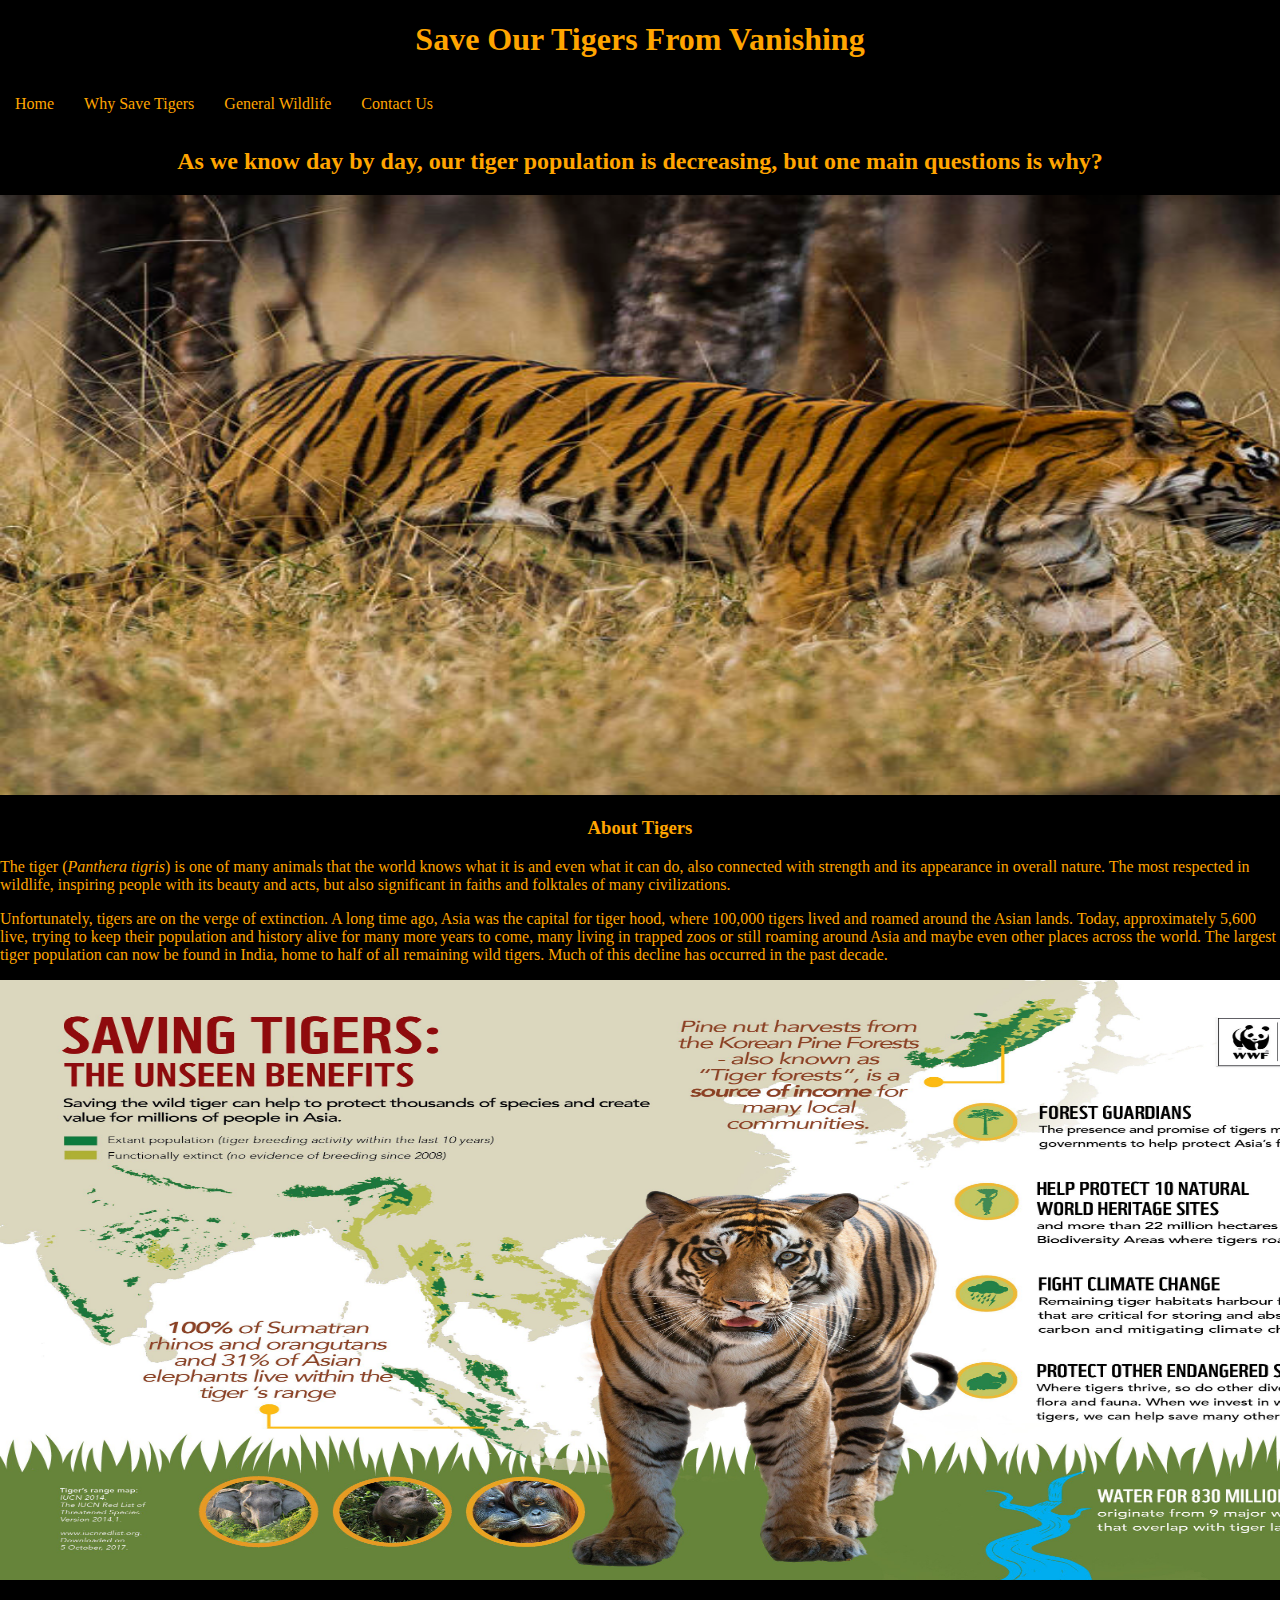
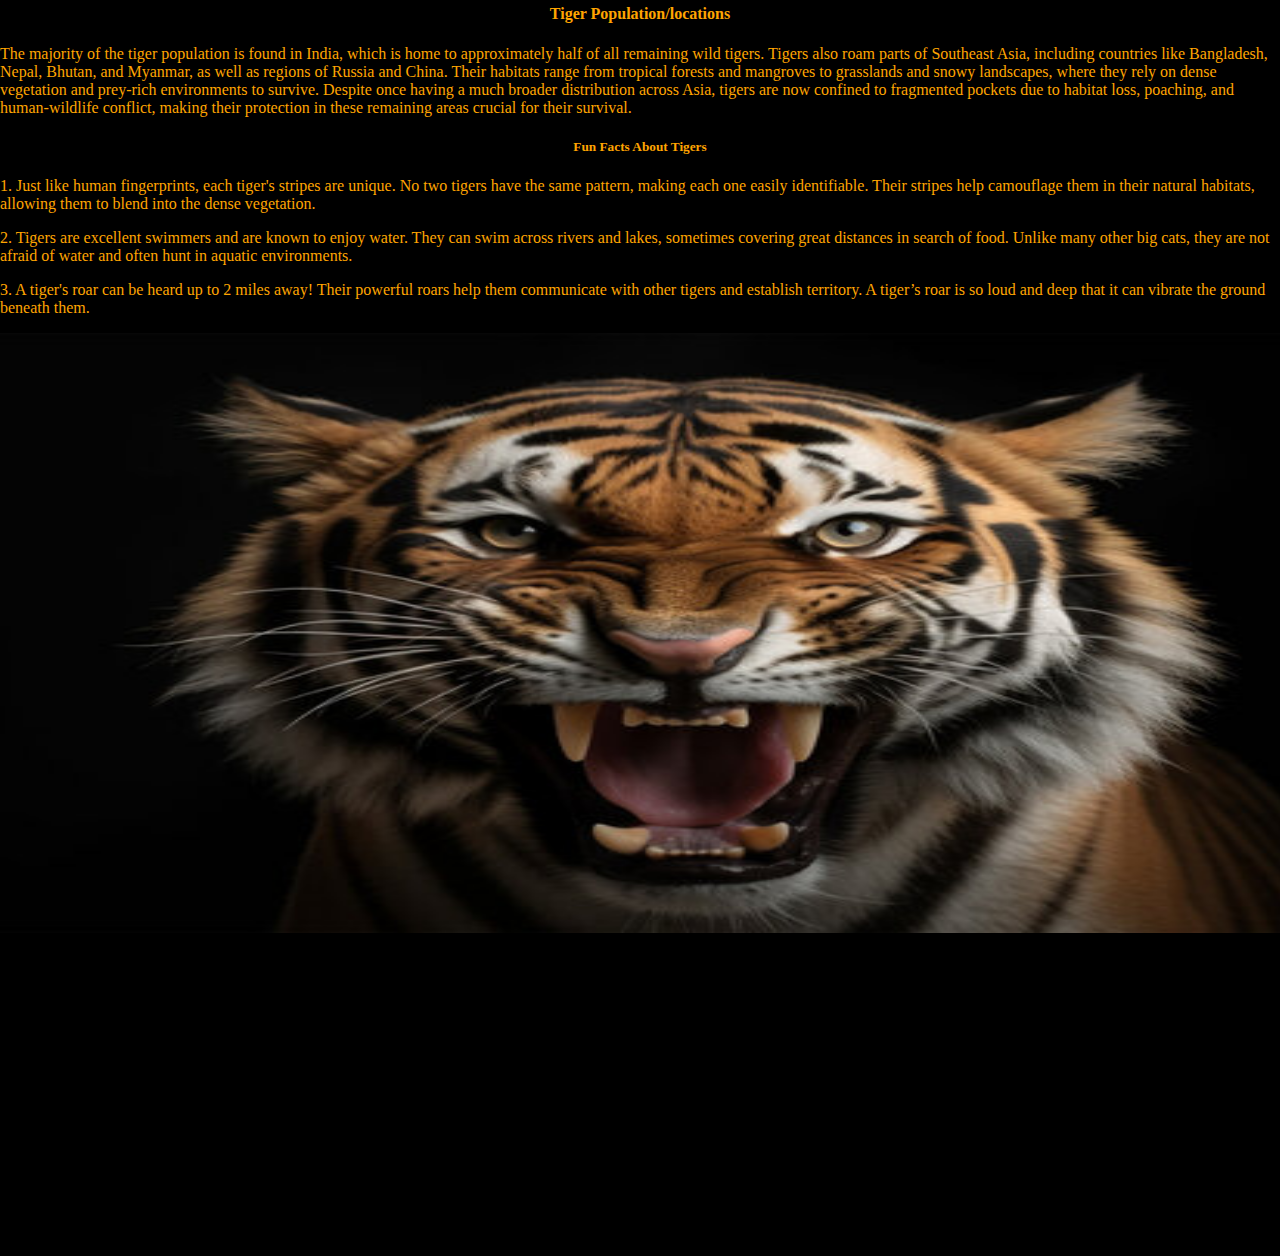
<file: index.html>
<!DOCTYPE html>
<html lang="en">
</html>
<head>
    <meta charset="UTF-8">
    <meta name="viewport" content="width=device-width, initial-scale=1.0">
    <title>Save Our Tigers!</title>
    <link rel="stylesheet" href="style.css">
</head>
<body>
    <h1>Save Our Tigers From Vanishing</h1>

    <nav class="navbar">
        <ul>
            <li><a href="index.html">Home</a></li>
            <li><a href="Why Save Tigers.html">Why Save Tigers</a></li>
            <li><a href="General Wildlife.html">General Wildlife</a></li>
            <li><a href="Contact Us.html">Contact Us</a></li>
        </ul>
    </nav>

    <h2>As we know day by day, our tiger population is decreasing, but one main questions is why?</h2>
</body>

    <img src="Tiger(1).jpg" alt="Tiger" width="1400" height="600">
    <h3>About Tigers</h3>
    <p>The tiger (<em>Panthera tigris</em>) is one of many animals that the world knows what it is and even what it can do, also connected with strength and its appearance in overall nature. The most respected in wildlife, inspiring people with its beauty and acts, but also significant in faiths and folktales of many civilizations.</p>
    <p>Unfortunately, tigers are on the verge of extinction. A long time ago, Asia was the capital for tiger hood, where 100,000 tigers lived and roamed around the Asian lands. Today, approximately 5,600 live, trying to keep their population and history alive for many more years to come, many living in trapped zoos or still roaming around Asia and maybe even other places across the world. The largest tiger population can now be found in India, home to half of all remaining wild tigers. Much of this decline has occurred in the past decade.</p>
    <img src="Saving Tiger map.jpeg" alt="Tiger" width="1400" height="600">
    <h4>Tiger Population/locations</h4>
    <p>The majority of the tiger population is found in India, which is home to approximately half of all remaining wild tigers. Tigers also roam parts of Southeast Asia, including countries like Bangladesh, Nepal, Bhutan, and Myanmar, as well as regions of Russia and China. Their habitats range from tropical forests and mangroves to grasslands and snowy landscapes, where they rely on dense vegetation and prey-rich environments to survive. Despite once having a much broader distribution across Asia, tigers are now confined to fragmented pockets due to habitat loss, poaching, and human-wildlife conflict, making their protection in these remaining areas crucial for their survival.</p>
    <h5> Fun Facts About Tigers</h5>
    <p>1. Just like human fingerprints, each tiger's stripes are unique. No two tigers have the same pattern, making each one easily identifiable. Their stripes help camouflage them in their natural habitats, allowing them to blend into the dense vegetation.</p>
    <p>2. Tigers are excellent swimmers and are known to enjoy water. They can swim across rivers and lakes, sometimes covering great distances in search of food. Unlike many other big cats, they are not afraid of water and often hunt in aquatic environments.</p>
    <p>3. A tiger's roar can be heard up to 2 miles away! Their powerful roars help them communicate with other tigers and establish territory. A tiger’s roar is so loud and deep that it can vibrate the ground beneath them.</p>
    <img src="Tiger Roar.jpg" alt="Tiger" width="1400" height="600">

</body>
<iframe width="560" height="315" src="https://www.youtube.com/embed/NWzJMfuZvyw?si=jlYNbljJfyPc_5z0" title="YouTube video player" frameborder="0" allow="accelerometer; autoplay; clipboard-write; encrypted-media; gyroscope; picture-in-picture; web-share" referrerpolicy="strict-origin-when-cross-origin" allowfullscreen></iframe>
<html>
</file>
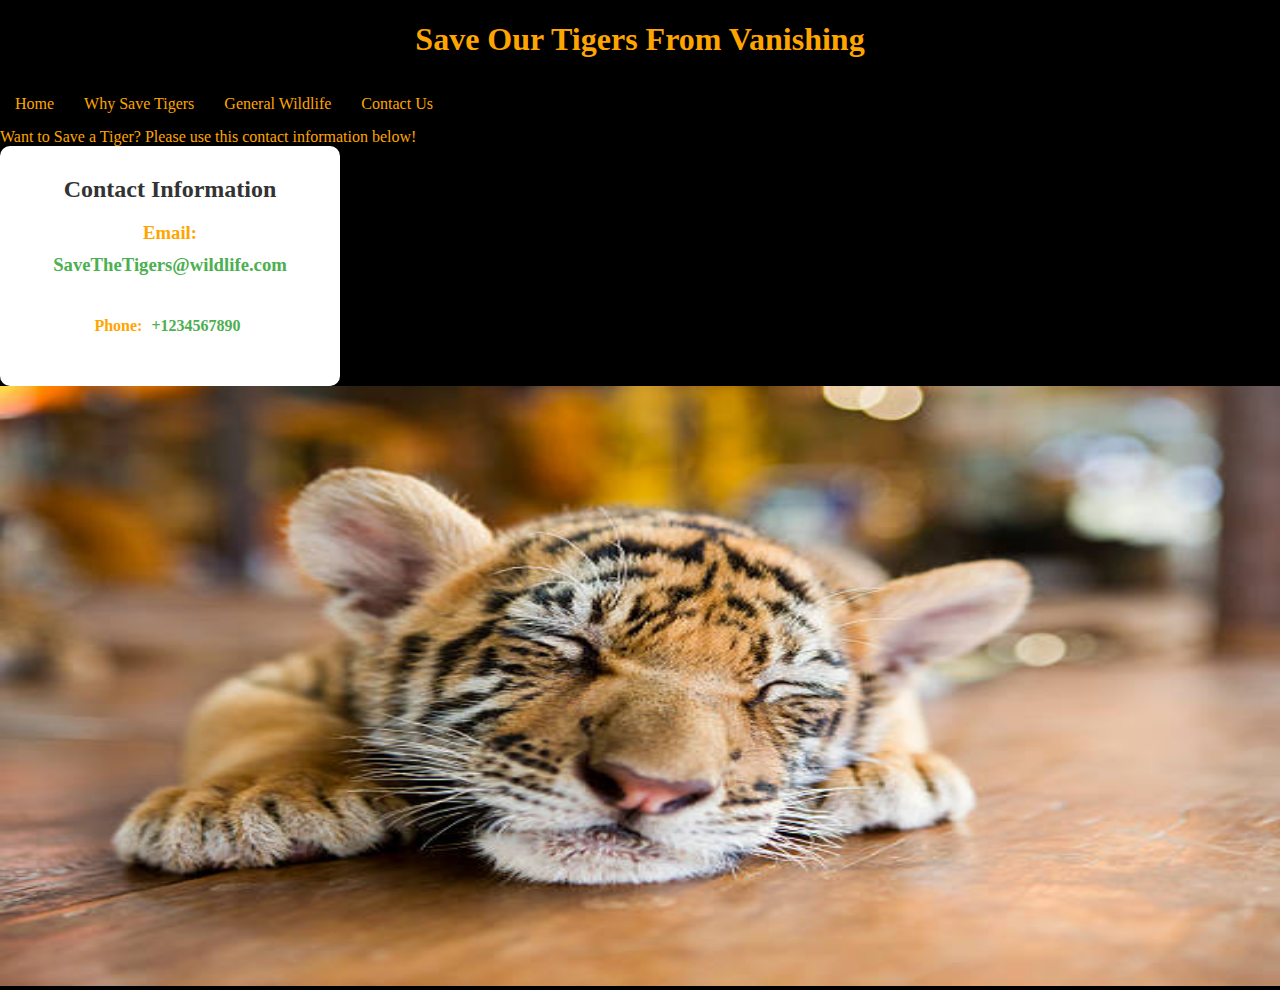
<file: Contact Us.html>
<!DOCTYPE html>
<html lang="en">
</html>
<head>
    <meta charset="UTF-8">
    <meta name="viewport" content="width=device-width, initial-scale=1.0">
    <title>Save Our Tigers!</title>
    <link rel="stylesheet" href="style.css">
</head>
<body>
    <h1>Save Our Tigers From Vanishing</h1>

    <nav class="navbar">
        <ul>
            <li><a href="index.html">Home</a></li>
            <li><a href="Why Save Tigers.html">Why Save Tigers</a></li>
            <li><a href="General Wildlife.html">General Wildlife</a></li>
            <li><a href="Contact Us.html">Contact Us</a></li>
        </ul>
    </nav>

 <h100>Want to Save a Tiger? Please use this contact information below!</h100>
 </body>
</head>
<style>
.contact-card {
    background-color: white;
    border-radius: 10px;
    box-shadow: 0 4px 8px rgba(0, 0, 0, 0.2);
    padding: 20px;
    width: 300px;
    text-align: center;
}

.contact-card img {
    width: 100px;
    height: 100px;
    border-radius: 50%;
    margin-bottom: 15px;
}

.contact-card h2 {
    margin: 10px 0;
    color: #333;
}

.contact-card p {
    margin: 5px 0;
    color: #666;
}

.contact-card a {
    color: #4CAF50;
    text-decoration: none;
    font-weight: bold;
    display: inline-block;
    margin: 10px 5px;
}

.contact-card a:hover {
    text-decoration: underline;
}
</style>
<body>

    <div class="contact-card">
        <h2>Contact Information</h2>
        <h3>Email: <a href="mailto:SaveTheTigers@wildlife.com">SaveTheTigers@wildlife.com</a></h3>
        <h4>Phone: <a href="tel:+1234567890">+1234567890</a></h4>
    </div>
    <img src="Tiger(2).jpg" alt="Tiger" width="1400" height="600">
</body>
</html>
</file>
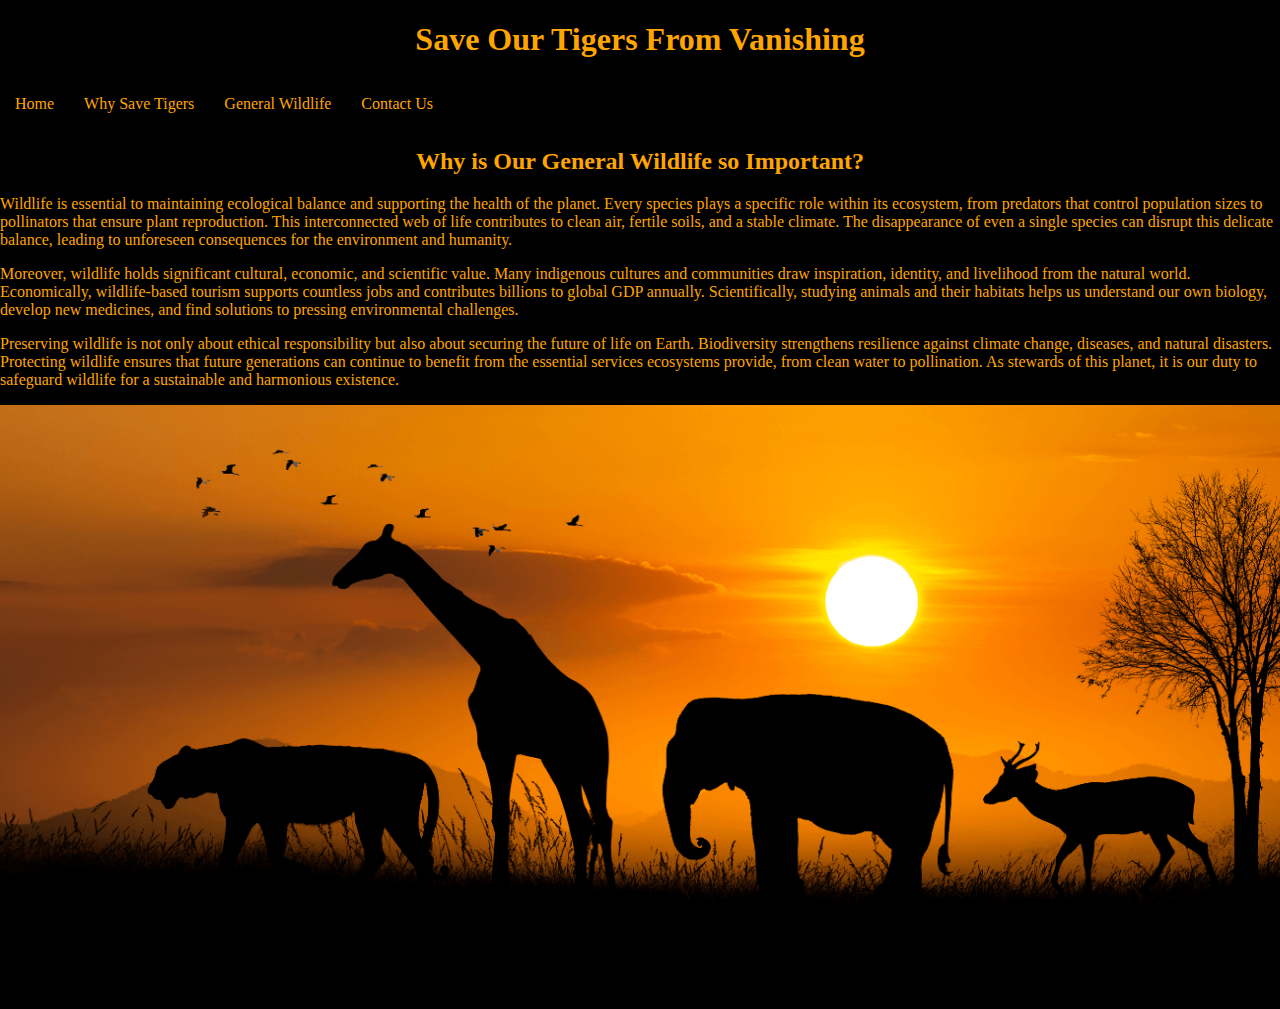
<file: General Wildlife.html>
<!DOCTYPE html>
<html lang="en">
</html>
<head>
    <meta charset="UTF-8">
    <meta name="viewport" content="width=device-width, initial-scale=1.0">
    <title>Save Our Tigers!</title>
    <link rel="stylesheet" href="style.css">
</head>
<body>
    <h1>Save Our Tigers From Vanishing</h1>

    <nav class="navbar">
        <ul>
            <li><a href="index.html">Home</a></li>
            <li><a href="Why Save Tigers?.html">Why Save Tigers</a></li>
            <li><a href="General Wildlife.html">General Wildlife</a></li>
            <li><a href="Contact Us.html">Contact Us</a></li>
        </ul>
    </nav>

    <h2>Why is Our General Wildlife so Important?</h2>
    <p>Wildlife is essential to maintaining ecological balance and supporting the health of the planet. Every species plays a specific role within its ecosystem, from predators that control population sizes to pollinators that ensure plant reproduction. This interconnected web of life contributes to clean air, fertile soils, and a stable climate. The disappearance of even a single species can disrupt this delicate balance, leading to unforeseen consequences for the environment and humanity.</p>
    <p>Moreover, wildlife holds significant cultural, economic, and scientific value. Many indigenous cultures and communities draw inspiration, identity, and livelihood from the natural world. Economically, wildlife-based tourism supports countless jobs and contributes billions to global GDP annually. Scientifically, studying animals and their habitats helps us understand our own biology, develop new medicines, and find solutions to pressing environmental challenges.</p>
    <p>Preserving wildlife is not only about ethical responsibility but also about securing the future of life on Earth. Biodiversity strengthens resilience against climate change, diseases, and natural disasters. Protecting wildlife ensures that future generations can continue to benefit from the essential services ecosystems provide, from clean water to pollination. As stewards of this planet, it is our duty to safeguard wildlife for a sustainable and harmonious existence.</p>
        <img src="Wildlife Picture(5).png" alt="Wildlife" width="1400" height="600">    
</body>
<html>
</file>
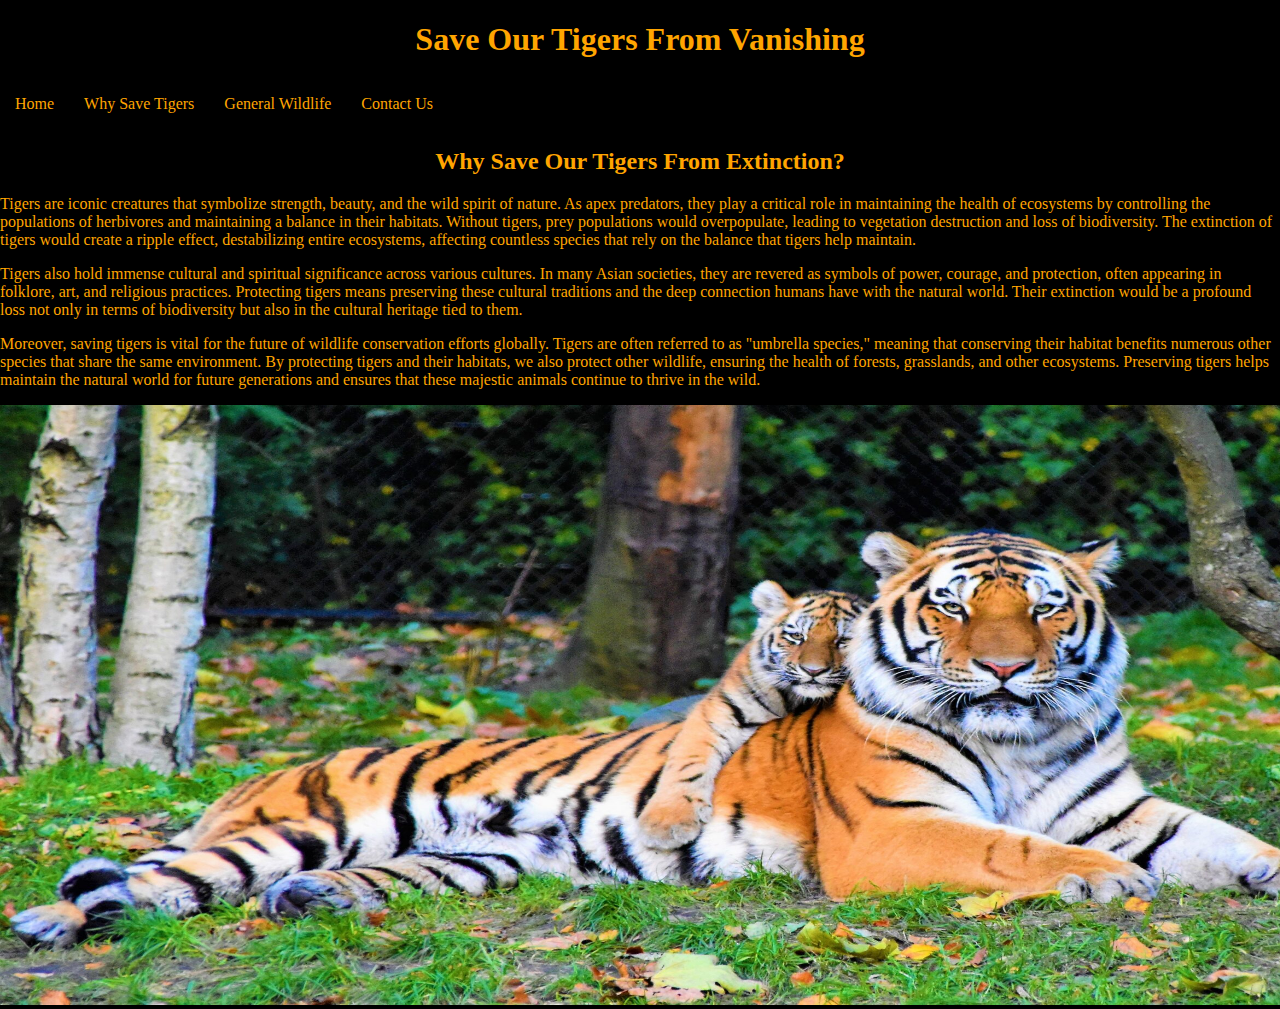
<file: Why Save Tigers.html>
<!DOCTYPE html>
<html lang="en">
</html>
<head>
    <meta charset="UTF-8">
    <meta name="viewport" content="width=device-width, initial-scale=1.0">
    <title>Save Our Tigers!</title>
    <link rel="stylesheet" href="style.css">
</head>
<body>
    <h1>Save Our Tigers From Vanishing</h1>

    <nav class="navbar">
        <ul>
            <li><a href="index.html">Home</a></li>
            <li><a href="Why Save Tigers.html">Why Save Tigers</a></li>
            <li><a href="General Wildlife.html">General Wildlife</a></li>
            <li><a href="Contact Us.html">Contact Us</a></li>
        </ul>
    </nav>
<h2>Why Save Our Tigers From Extinction?</h2>
<p>Tigers are iconic creatures that symbolize strength, beauty, and the wild spirit of nature. As apex predators, they play a critical role in maintaining the health of ecosystems by controlling the populations of herbivores and maintaining a balance in their habitats. Without tigers, prey populations would overpopulate, leading to vegetation destruction and loss of biodiversity. The extinction of tigers would create a ripple effect, destabilizing entire ecosystems, affecting countless species that rely on the balance that tigers help maintain.</p>
<p>Tigers also hold immense cultural and spiritual significance across various cultures. In many Asian societies, they are revered as symbols of power, courage, and protection, often appearing in folklore, art, and religious practices. Protecting tigers means preserving these cultural traditions and the deep connection humans have with the natural world. Their extinction would be a profound loss not only in terms of biodiversity but also in the cultural heritage tied to them.</p>
<p>Moreover, saving tigers is vital for the future of wildlife conservation efforts globally. Tigers are often referred to as "umbrella species," meaning that conserving their habitat benefits numerous other species that share the same environment. By protecting tigers and their habitats, we also protect other wildlife, ensuring the health of forests, grasslands, and other ecosystems. Preserving tigers helps maintain the natural world for future generations and ensures that these majestic animals continue to thrive in the wild.</p>
<img src="Save Tigers.jpg" alt="Tiger" width="1400" height="600">
</body>

<html>
</file>
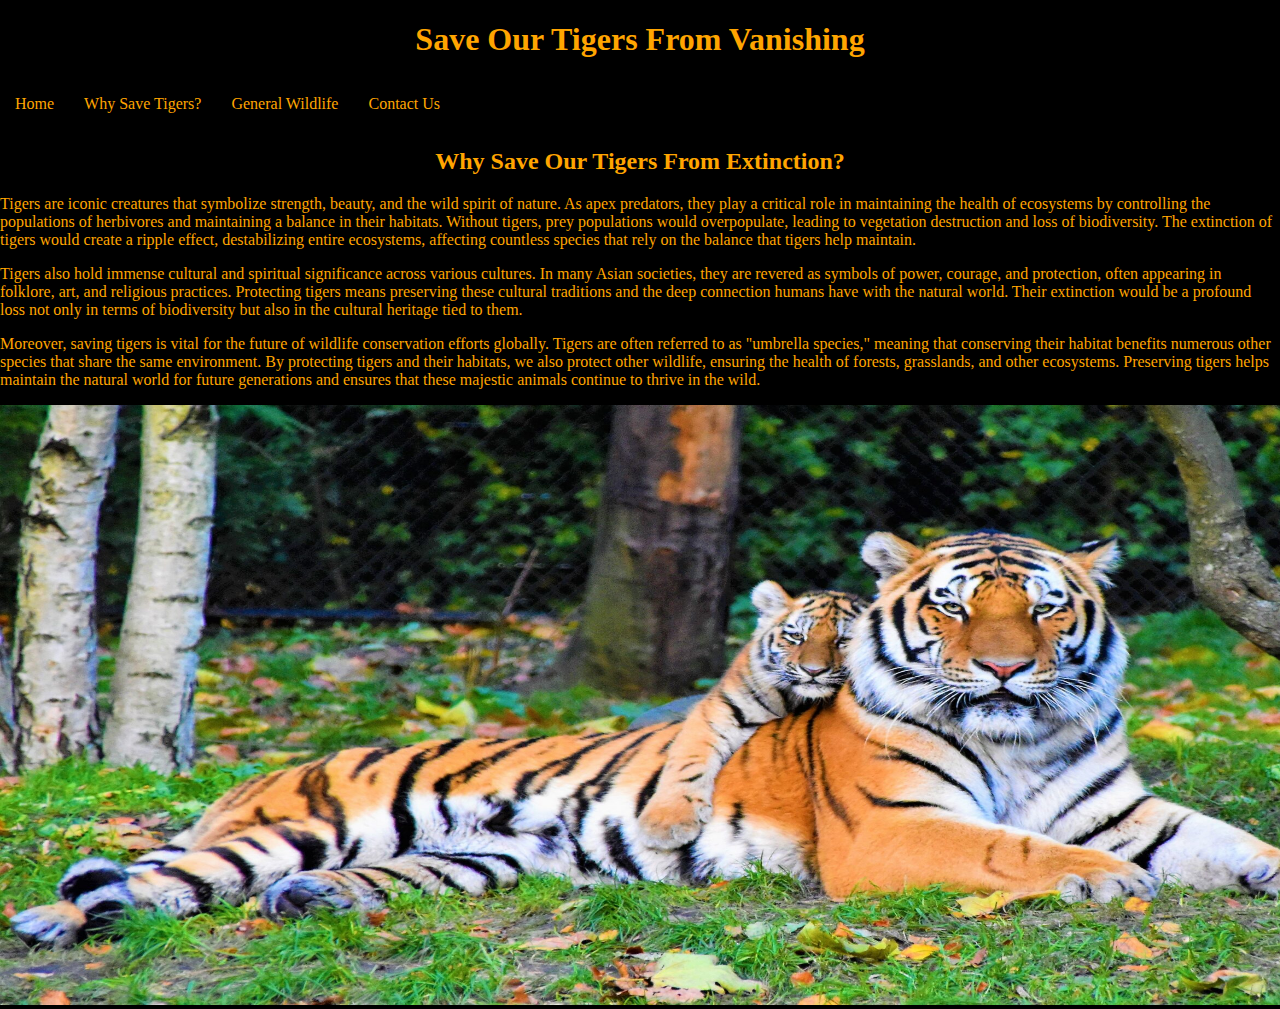
<file: Why Save Tigers?.html>
<!DOCTYPE html>
<html lang="en">
</html>
<head>
    <meta charset="UTF-8">
    <meta name="viewport" content="width=device-width, initial-scale=1.0">
    <title>Save Our Tigers!</title>
    <link rel="stylesheet" href="style.css">
</head>
<body>
    <h1>Save Our Tigers From Vanishing</h1>

    <nav class="navbar">
        <ul>
            <li><a href="index.html">Home</a></li>
            <li><a href="Why Save Tigers?.html">Why Save Tigers?</a></li>
            <li><a href="General Wildlife.html">General Wildlife</a></li>
            <li><a href="Contact Us.html">Contact Us</a></li>
        </ul>
    </nav>
<h2>Why Save Our Tigers From Extinction?</h2>
<p>Tigers are iconic creatures that symbolize strength, beauty, and the wild spirit of nature. As apex predators, they play a critical role in maintaining the health of ecosystems by controlling the populations of herbivores and maintaining a balance in their habitats. Without tigers, prey populations would overpopulate, leading to vegetation destruction and loss of biodiversity. The extinction of tigers would create a ripple effect, destabilizing entire ecosystems, affecting countless species that rely on the balance that tigers help maintain.</p>
<p>Tigers also hold immense cultural and spiritual significance across various cultures. In many Asian societies, they are revered as symbols of power, courage, and protection, often appearing in folklore, art, and religious practices. Protecting tigers means preserving these cultural traditions and the deep connection humans have with the natural world. Their extinction would be a profound loss not only in terms of biodiversity but also in the cultural heritage tied to them.</p>
<p>Moreover, saving tigers is vital for the future of wildlife conservation efforts globally. Tigers are often referred to as "umbrella species," meaning that conserving their habitat benefits numerous other species that share the same environment. By protecting tigers and their habitats, we also protect other wildlife, ensuring the health of forests, grasslands, and other ecosystems. Preserving tigers helps maintain the natural world for future generations and ensures that these majestic animals continue to thrive in the wild.</p>
<img src="Save Tigers.jpg" alt="Tiger" width="1400" height="600">
</body>

<html>
</file>
<file: style.css>
body{
    margin: 0px;
    background-color: black;
    color: orange;
}
main{
    margin-left: 20px;
    margin-right: 20px;
}
h1, h2, h3, h4, h5{
    text-align: center;
}
.navbar ul{
    list-style-type: none;
    background-color: black;
    padding: 0px;
    margin: 0px;
    overflow: hidden;
}
.navbar a{
    color: orange;
    text-decoration: none;
    padding: 15px;
    display: block;
    text-align: center;
}
.navbar a:hover{
    background-color:white;
}
.navbar li{
float: left;
}
</file>
